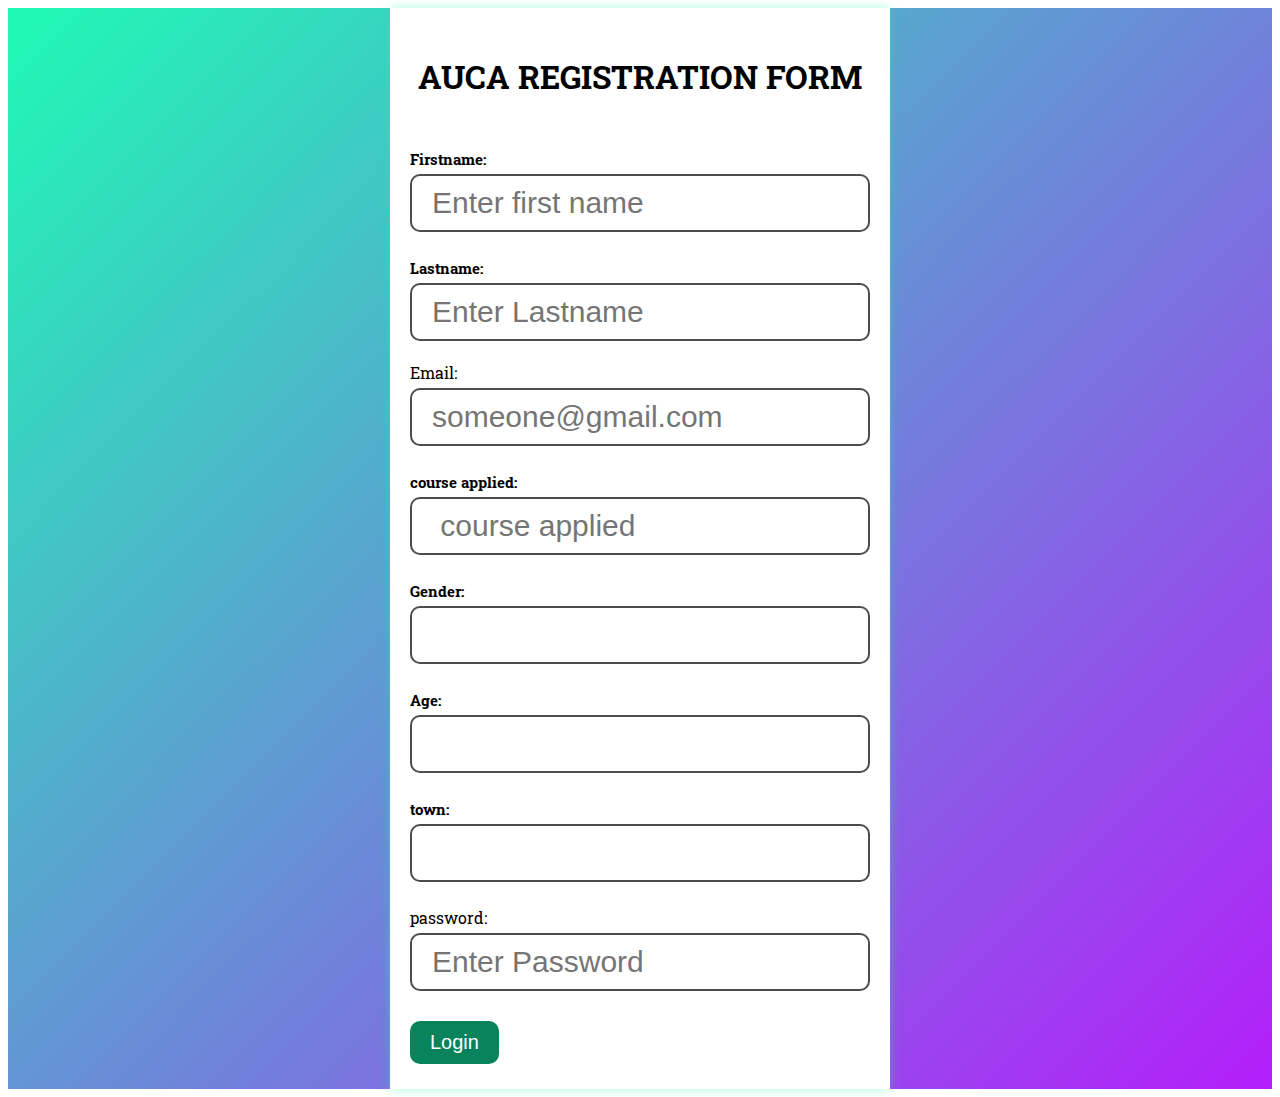
<file: index.html>
<!DOCTYPE html>
<html lang="en">

<head>
  <meta charset="UTF-8">
  <meta http-equiv="X-UA-Compatible" content="IE=edge">
  <meta name="viewport" content="width=device-width, initial-scale=1.0">
  <title>Document</title>
  <link rel="stylesheet" href="mbabazi1.css">
</head>

<body>
  <div class="wrapper">
    <div class="form-wrapper">
      <h2 class="title">AUCA REGISTRATION FORM</h2>
      <form id="form" class="form">
        <div class="form-group">
          <label for="name">
            Firstname:
          </label>
          <input id="email" type="Firstname" placeholder="Enter first name" required>
          <p id="emailError"></p>
        </div>
        <div class="form-group">
          <label for="password">
            Lastname:
          </label>
          <input id="password" type="Lastname" placeholder="Enter Lastname" required>
          <p id="passwordError"></p>
          Email:
        </label>
        <input id="email" type="email" placeholder="someone@gmail.com" required>
        <p id="emailError"></p>
      </div>
      <div class="form-group">
        <label for="password">
            course applied:
        </label>
        <input id="email" type="course applied" placeholder=" course applied" required>
        <p id="emailError"></p>
      </div>
      <div class="form-group">
        <label for="password">
            Gender:
        </label>
        <input id="email" type="Gender" placeholder="" required>
        <p id="emailError"></p>
      </div>
      <div class="form-group">
        <label for="password">
            Age:
        </label>
        <input id="email" type="Age" placeholder="" required>
        <p id="emailError"></p>
      </div>
      <div class="form-group">
        <label for="password">
            town:
        </label>
        <input id="email" type="town" placeholder="" required>
        <p id="emailError"></p>
      </div>
      password:
          </label>
          <input id="password" type="password" placeholder="Enter Password" required>
          <p id="passwordError"></p>
      <div class="form-group">
        <label for="password">
        </div>
        <input type="submit" value="Login">
      </form>
    </div>
    <div class="success-msg-container">
      <h2 id="msg" class="msg">You have provided the correct details and your form will be processed</h2>
    </div>
  </div>
  <script src="script.js"></script>
</body>

</html>
</file>
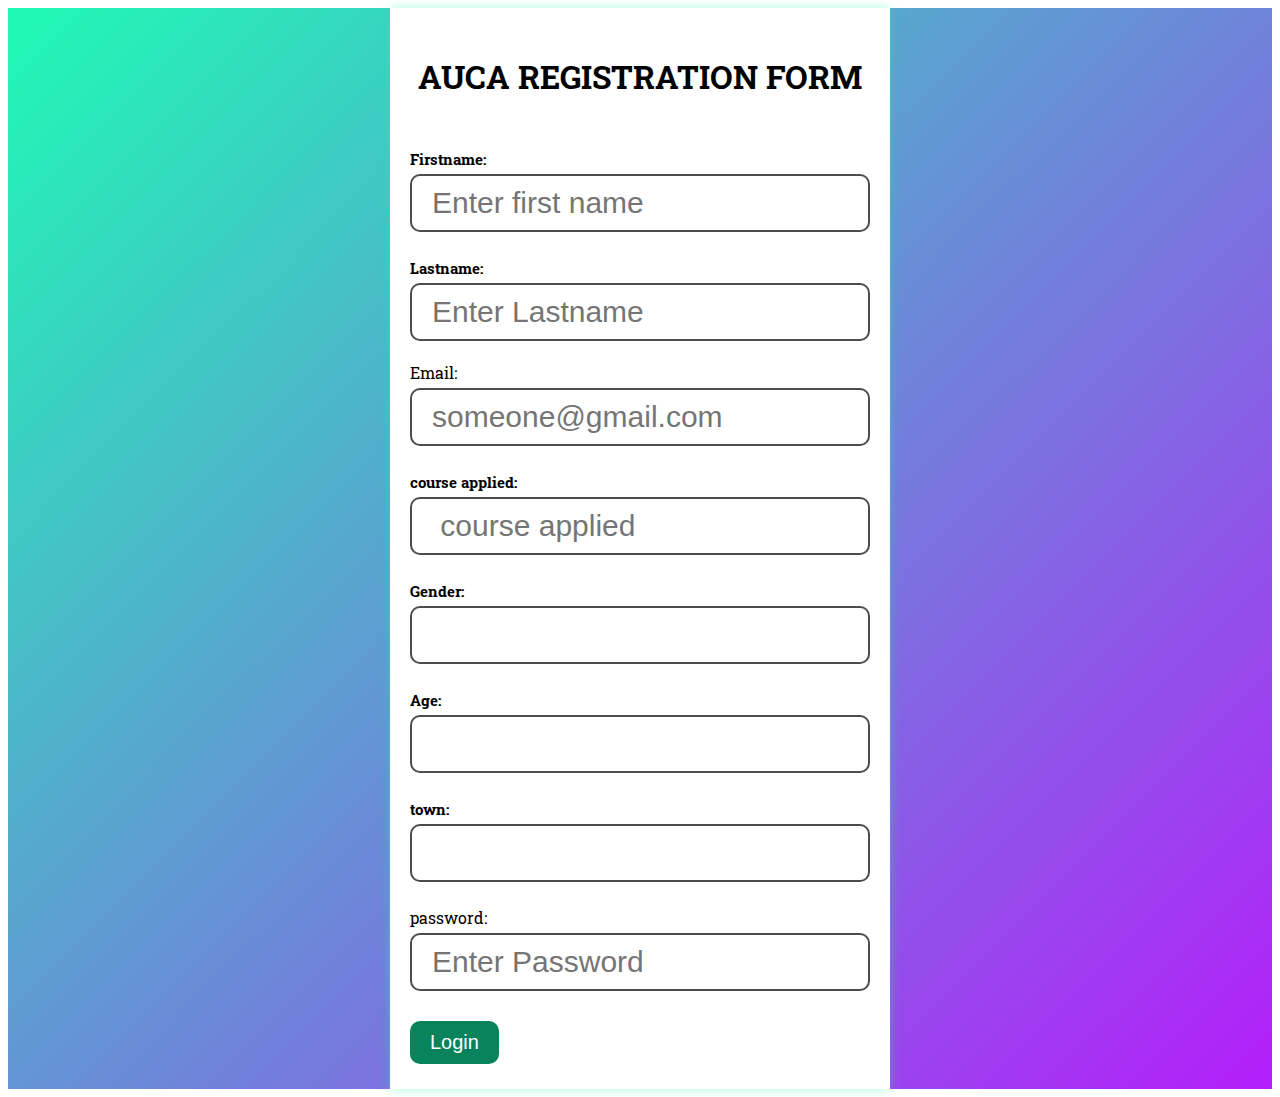
<file: mbabazi.html>
<!DOCTYPE html>
<html lang="en">

<head>
  <meta charset="UTF-8">
  <meta http-equiv="X-UA-Compatible" content="IE=edge">
  <meta name="viewport" content="width=device-width, initial-scale=1.0">
  <title>Document</title>
  <link rel="stylesheet" href="mbabazi1.css">
</head>

<body>
  <div class="wrapper">
    <div class="form-wrapper">
      <h2 class="title">AUCA REGISTRATION FORM</h2>
      <form id="form" class="form">
        <div class="form-group">
          <label for="name">
            Firstname:
          </label>
          <input id="email" type="Firstname" placeholder="Enter first name" required>
          <p id="emailError"></p>
        </div>
        <div class="form-group">
          <label for="password">
            Lastname:
          </label>
          <input id="password" type="Lastname" placeholder="Enter Lastname" required>
          <p id="passwordError"></p>
          Email:
        </label>
        <input id="email" type="email" placeholder="someone@gmail.com" required>
        <p id="emailError"></p>
      </div>
      <div class="form-group">
        <label for="password">
            course applied:
        </label>
        <input id="email" type="course applied" placeholder=" course applied" required>
        <p id="emailError"></p>
      </div>
      <div class="form-group">
        <label for="password">
            Gender:
        </label>
        <input id="email" type="Gender" placeholder="" required>
        <p id="emailError"></p>
      </div>
      <div class="form-group">
        <label for="password">
            Age:
        </label>
        <input id="email" type="Age" placeholder="" required>
        <p id="emailError"></p>
      </div>
      <div class="form-group">
        <label for="password">
            town:
        </label>
        <input id="email" type="town" placeholder="" required>
        <p id="emailError"></p>
      </div>
      password:
          </label>
          <input id="password" type="password" placeholder="Enter Password" required>
          <p id="passwordError"></p>
      <div class="form-group">
        <label for="password">
        </div>
        <input type="submit" value="Login">
      </form>
    </div>
    <div class="success-msg-container">
      <h2 id="msg" class="msg">You have provided the correct details and your form will be processed</h2>
    </div>
  </div>
  <script src="script.js"></script>
</body>

</html>
</file>
<file: mbabazi1.css>
@import url("https://fonts.googleapis.com/css2?family=Roboto+Slab:wght@300;700&display=swap");

* {
  
  box-sizing: border-box;
}

body {
  font-family: "Roboto Slab", serif;
}

.wrapper {
  width: 100%;
  min-height: 100vh;
  display: flex;
  justify-content: center;
  align-items: center;
  background-image: linear-gradient(
    135deg,
    rgb(30, 250, 180),
    rgb(180, 30, 250)
  );
}

.form-wrapper {
  width: 100%;
  max-width: 500px;
  padding: 20px;

  background-color: white;
  box-shadow: 0 0 10px rgba(30, 250, 180, 0.4);
}

.title {
  margin-bottom: 50px;
  font-weight: bold;
  text-align: center;
  font-size: 2em;
  color: black;
}

.form-group {
  margin: 20px 0;
}

input {
  font-size: 30px;
  padding: 10px 20px;
  border-radius: 10px;
  border: none;
  outline: none;
  margin: 5px 0;
}

label {
  font-size: 15px;
  font-weight: bold;
}

input:not([type="submit"]) {
  width: 100%;
  border: 2px solid rgba(0, 0, 0, 0.7);
}

input[type="submit"] {
  background-color: rgb(8, 131, 92);
  color: white;
  font-size: 20px;
}
input[type="submit"]:hover {
  cursor: pointer;
  background-color: rgb(35, 235, 171);
}

input[type="submit"]:active {
  background-color: rgb(28, 80, 63);
}

.error #emailError,
.error #passwordError {
  color: red;
}
.error input {
  border: 2px solid red;
}

.msg {
  display: none;
}
</file>
